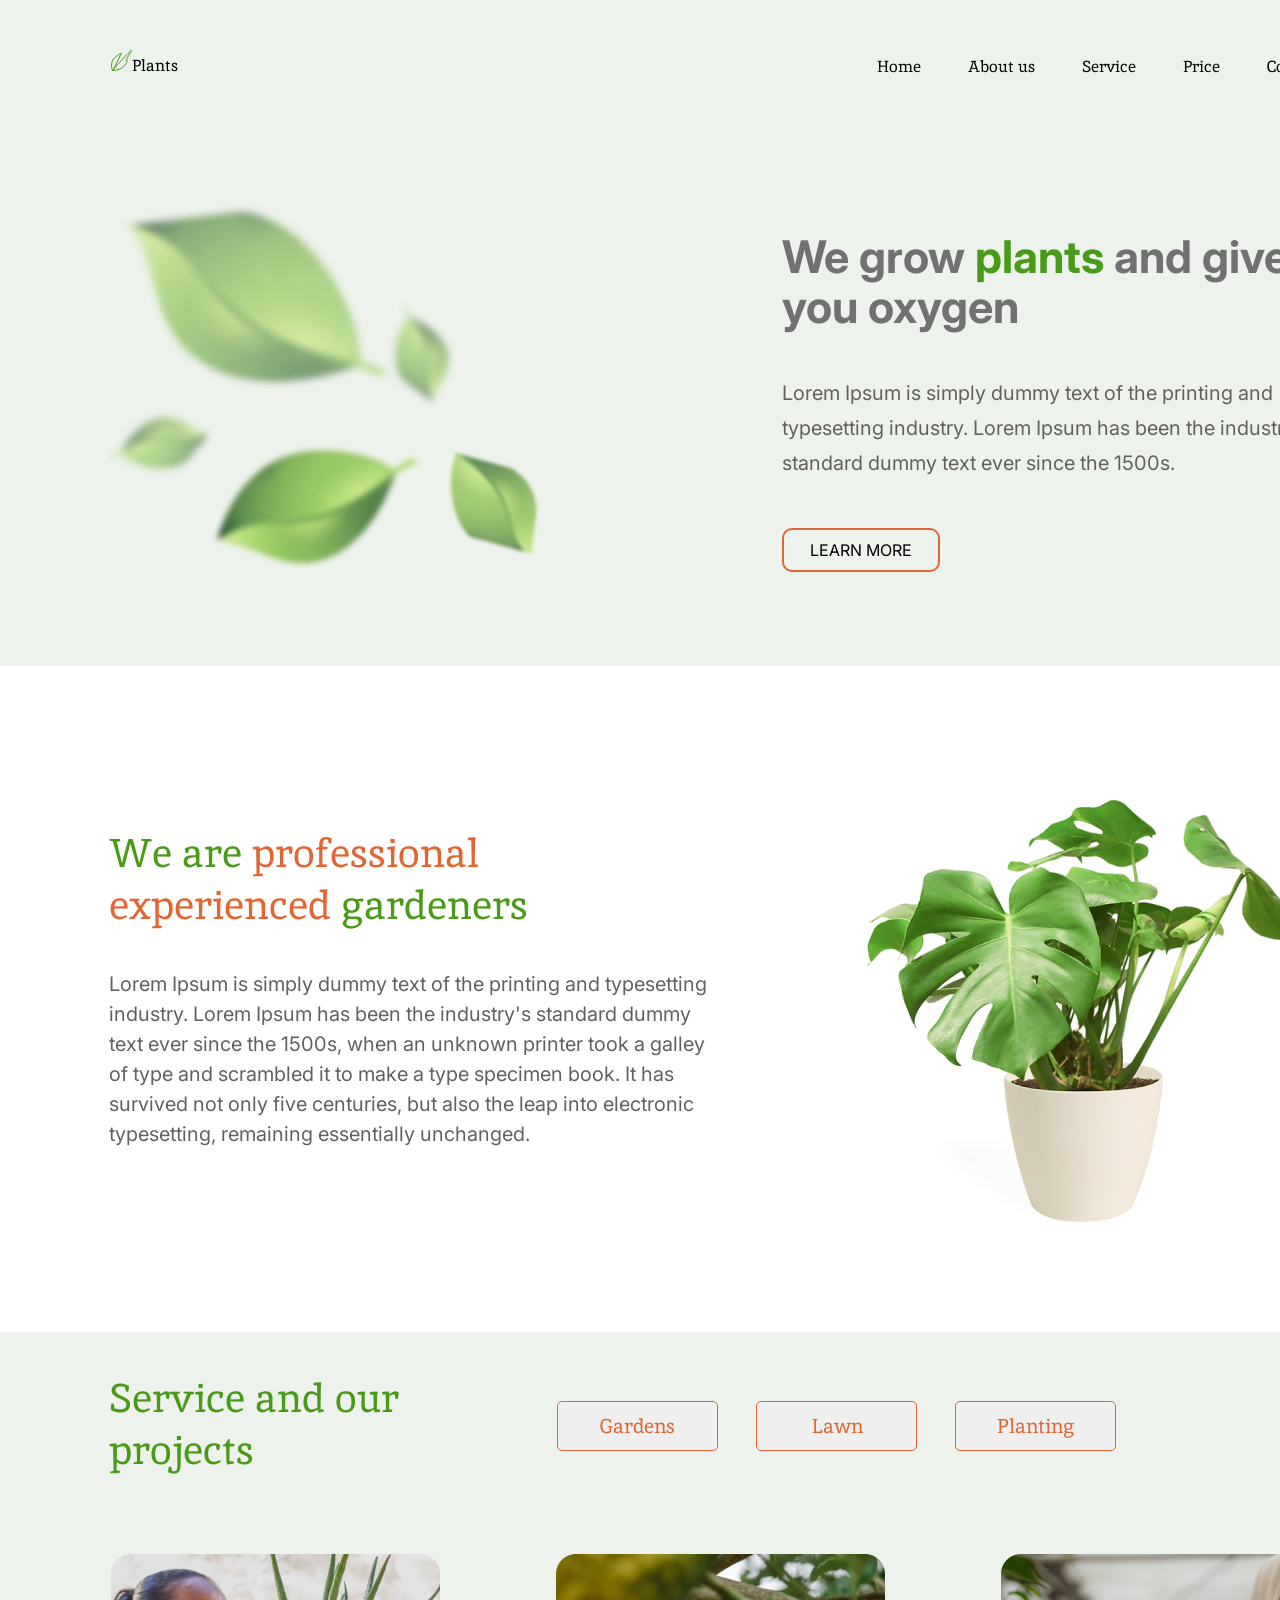
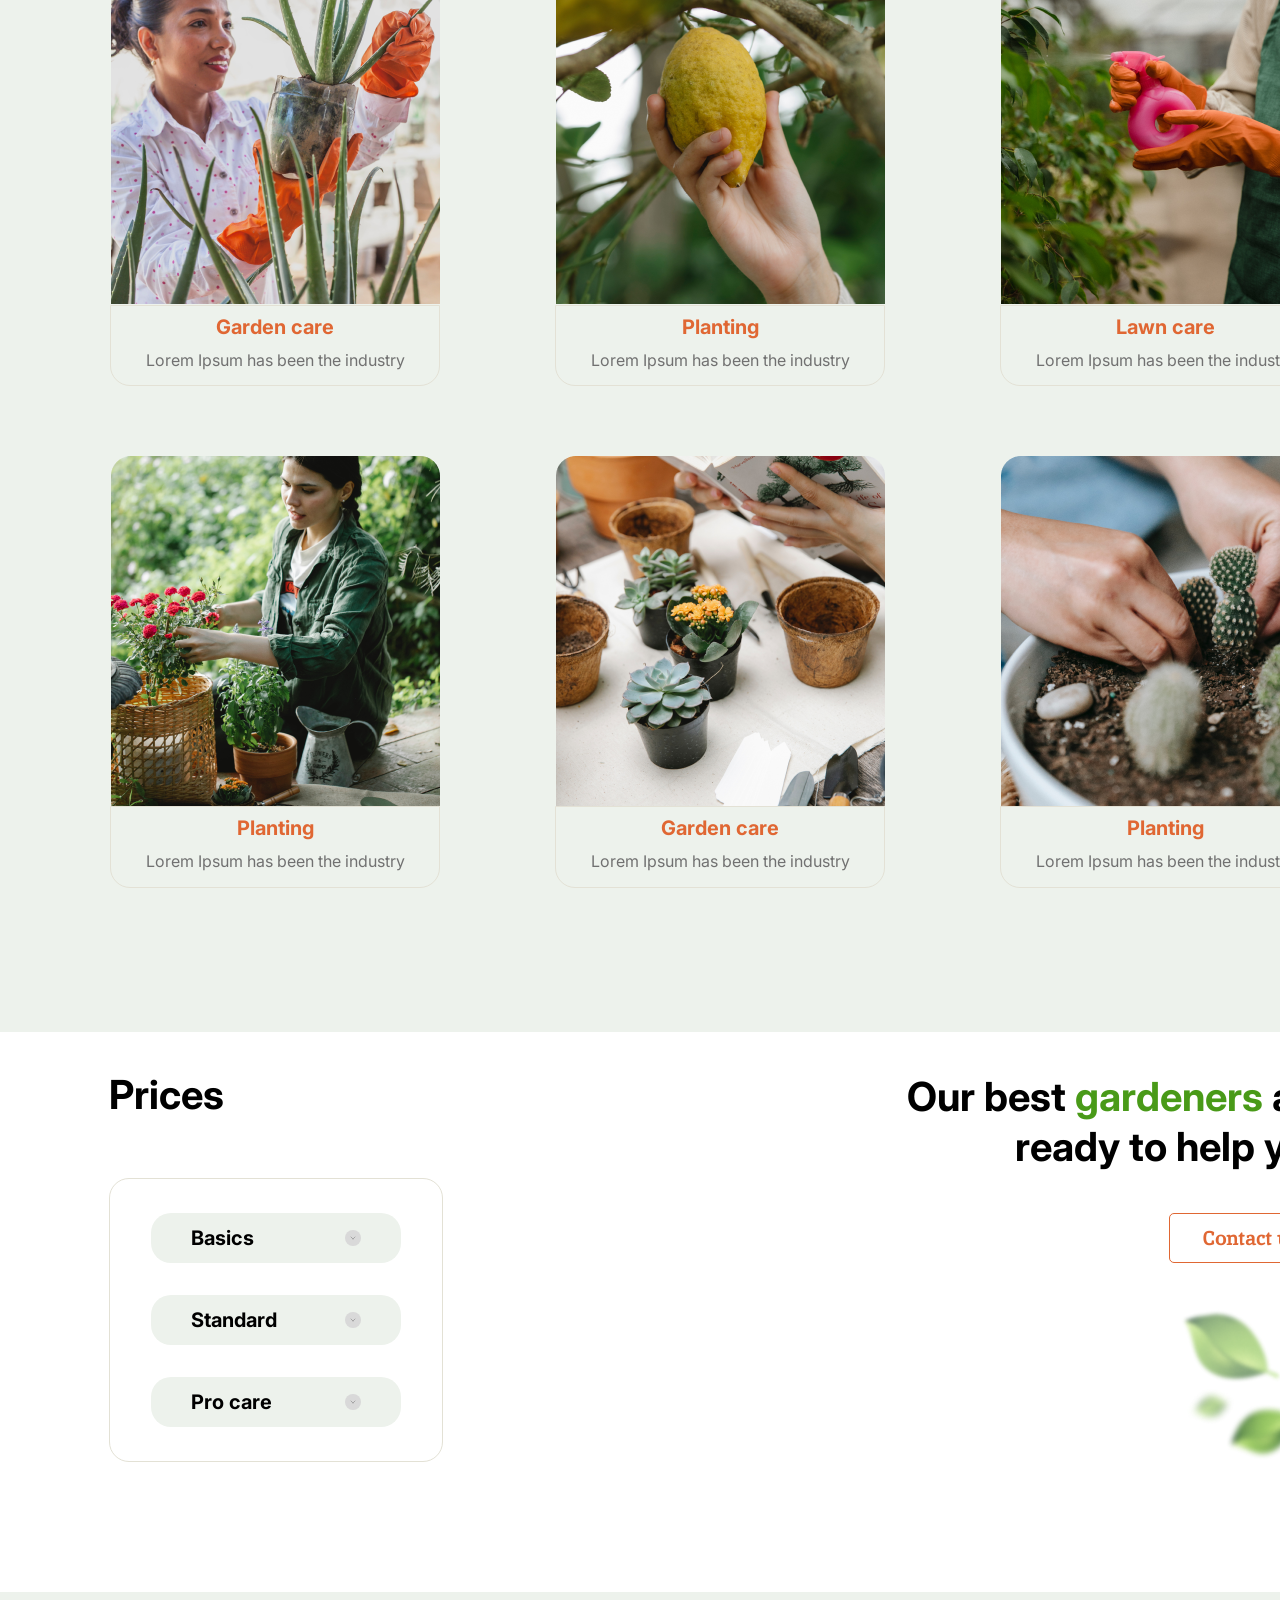
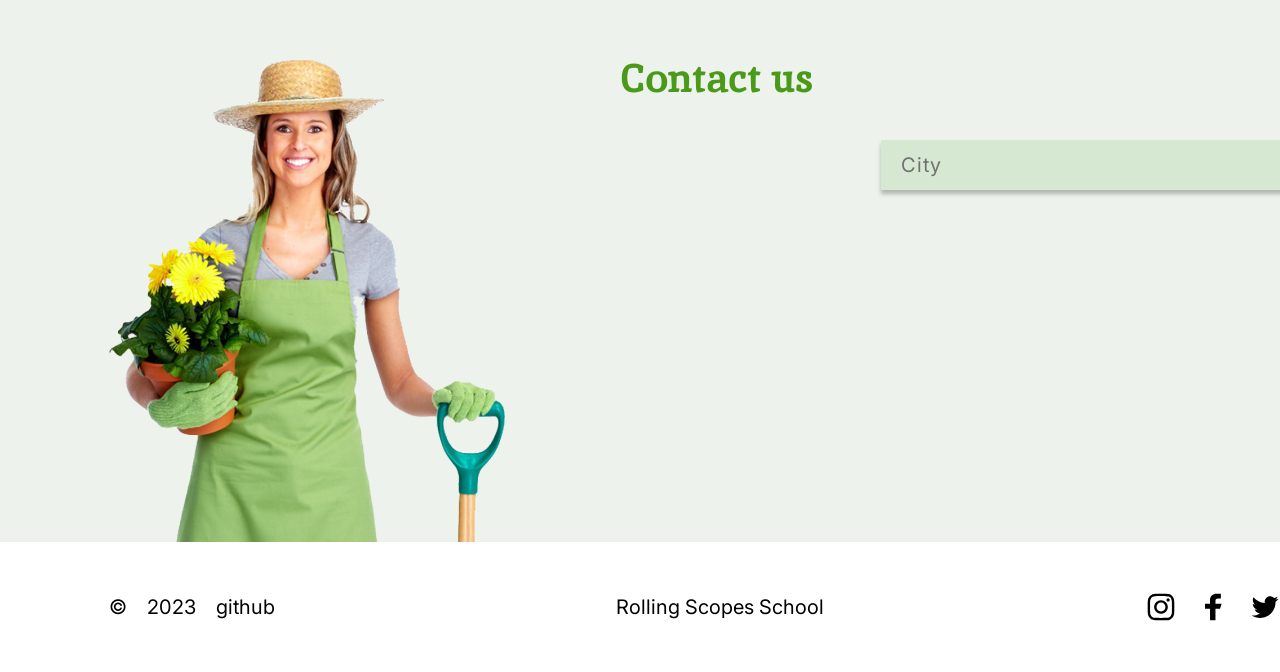
<file: Plants/index.html>
<!DOCTYPE html>
<html lang="en">
<head>
    <meta charset="UTF-8">
    <meta http-equiv="X-UA-Compatible" content="IE=edge">
    <link rel="icon" href="assets/img/png/favicon.ico" type="image/x-icon">
    <link rel="preconnect" href="https://fonts.googleapis.com">
    <link rel="preconnect" href="https://fonts.gstatic.com" crossorigin>
    <link href="https://fonts.googleapis.com/css2?family=Inika:wght@400;700&display=swap" rel="stylesheet">
    <link rel="preconnect" href="https://fonts.googleapis.com">
    <link rel="preconnect" href="https://fonts.gstatic.com" crossorigin>
    <link href="https://fonts.googleapis.com/css2?family=Inter:wght@400;700&display=swap" rel="stylesheet">
    <link rel="stylesheet" href="css/normalize.css"><meta name="viewport" content="width=device-width, initial-scale=1.0">
    <link rel="stylesheet" href="css/style.css">
    <title>Plants</title>
</head>
<body class="body">
    <header class="header">
            <h3 class="logo">Plants</h3>
            <nav>
                <ul class="nav-list">
                    <li><a href="#welcome" class="nav-links">Home</a></li>
                    <li><a href="#about-us" class="nav-links">About us</a></li>
                    <li><a href="#service" class="nav-links">Service</a></li>
                    <li><a href="#price" class="nav-links">Price</a></li>
                    <li><a href="#contacts" class="nav-links">Contacts</a></li>
                </ul>
           </nav>
    </header>
    <main class="main">
        <section class="welcome" id="home">  
            <div class="img-leafs">
                <img src="assets/img/png/leafs.png" alt="leafs">
            </div>
            <div class="welcome-text-block">
                <h1 class="welcome-header">We grow <span class="word-plants">plants</span> and give you oxygen</h1>
                <p class="welcome-paragraph">Lorem Ipsum is simply dummy text of the
                    printing and typesetting industry. Lorem
                    Ipsum has been the industry's standard 
                    dummy text ever since the 1500s.</p>
                <button type="button" class="welcome-button">Learn more</button>    
            </div>
        </section>
        <section class="about" id="about-us">
            <div class="about-text-block">
                <h2 class="about-header">We are <span class="highlighted-professional-experienced">professional<br> experienced</span> gardeners</h2>
                <p class="about-paragraph">Lorem Ipsum is simply dummy text of the 
                    printing and typesetting industry. Lorem 
                    Ipsum has been the industry's standard dummy
                    text ever since the 1500s, when an unknown 
                    printer took a galley of type and scrambled
                    it to make a type specimen book. It has 
                    survived not only five centuries, but also
                    the leap into electronic typesetting, 
                    remaining essentially unchanged.</p>
            </div>
            <div class="img-houseplant1">
                <img src="assets/img/png/houseplant 1.png" alt="plant">
            </div>
        </section>
        <section class="service" id="service">
            <div class="service-header">
                <h2 class="service-title">Service and our projects</h2>
                <div class="service-buttons">
                    <button>Gardens</button>
                    <button>Lawn</button>
                    <button>Planting</button>
                </div>
            </div>
            <div class="section-content">
                <div class="section-image section-image-1">
                    <div>
                        <img src="assets/img/png/first.png" alt="image">
                    </div>
                    <div class="section-border">
                        <h3 class="section-image-title">Garden care</h3>
                        <p class="section-paragraph">Lorem Ipsum has been the industry</p>
                    </div>
                </div>
                <div class="section-image section-image-2">
                    <div>
                        <img src="assets/img/png/first (1).png" alt="image">
                    </div>
                    <div class="section-border">
                        <h3 class="section-image-title">Planting</h3>
                        <p class="section-paragraph">Lorem Ipsum has been the industry</p>
                    </div>
                </div>
                <div class="section-image section-image-3">
                    <div>
                        <img src="assets/img/png/first (2).png" alt="image">
                    </div>
                    <div class="section-border">
                        <h3 class="section-image-title">Lawn care</h3>
                        <p class="section-paragraph">Lorem Ipsum has been the industry</p>
                    </div>
                </div>
                <div class="section-image section-image-4">
                    <div>
                        <img src="assets/img/png/first (3).png" alt="image">
                    </div>
                    <div class="section-border">
                        <h3 class="section-image-title">Planting</h3>
                        <p class="section-paragraph">Lorem Ipsum has been the industry</p>
                    </div>
                </div>
                <div class="section-image section-image-5">
                    <div>
                        <img src="assets/img/png/first (4).png" alt="image">
                    </div>
                    <div class="section-border">
                        <h3 class="section-image-title">Garden care</h3>
                        <p class="section-paragraph">Lorem Ipsum has been the industry</p>
                    </div>
                </div>
                <div class="section-image section-image-6">
                    <div>
                        <img src="assets/img/png/first (5).png" alt="image">
                    </div>
                    <div class="section-border">
                        <h3 class="section-image-title">Planting</h3>
                        <p class="section-paragraph">Lorem Ipsum has been the industry</p>
                    </div>
                </div>
            </div>
        </section>
        <section class="prices" id="price">
            <div class="prices-content">
                <h3 class="price-title">Prices</h3>
                <div class="tariff">
                    <div class="all-elements">
                        <div class="price-element">
                            <span class="price-element-text">Basics</span>
                            <button class="price-btn"></button>
                        </div>
                        <div class="price-element">
                            <span class="price-element-text">Standard</span>   
                            <button class="price-btn"></button>
                        </div>
                        <div class="price-element">
                            <span class="price-element-text">Pro care</span>
                            <button class="price-btn"></button>
                        </div>
                    </div>
                </div>
            </div>
            <div class="price-content-2">
                <h2 class="price-title price-title-2">Our best <span class="gardeners">gardeners</span> are ready to help you</h2>
                <div class="contact-us-btn">
                    <button class="contact-us-price-btn">Contact us</button>
                </div>
                <div>
                    <img src="assets/img/png/leafs prices.png" alt="leafs" class="leafs-prices">
                </div>
            </div>
        </section>
        <section class="contacts" id="contacts">
            <div class="contact-image">
                <img src="assets/img/png/contact_woman 1.png" alt="woman" class="contact-woman">
            </div>
            <h2 class="contact-title">Contact us</h2>
            <div class="choose-city">
                <span class="city">City</span>
                <div class="button-contact">
                        <button class="btn"></button>
                </div>
            </div>
        </section>
    </main>
    <footer class="footer">
        <div class="year-and-git">
           <span>
             &#169;
           </span>
           <span class="year">2023</span>
           <a href="https://github.com/VovaVist" class="git-link" target="_blank">github</a>
        </div>
        <p class="footer-paragraph"><a href="https://rs.school/js-stage0/" target="_blank" class="rs-link">Rolling Scopes School</a></p>
        <div class="social-networks">
            <ul class="social-networks-list">
                <li><a href="https://www.instagram.com/rsschool_news/" target="_blank"><img src="assets/img/svg/inst 1.svg" alt="inst" class="network-icon"></a></li>
                <li><a href="https://ru-ru.facebook.com/groups/TheRollingScopes/" target="_blank"><img src="assets/img/svg/fb 1.svg" alt="fb" class="network-icon"></a></li>
                <li><a href="https://twitter.com/rollingscopes" target="_blank"><img src="assets/img/svg/tw 1.svg" alt="twitter" class="network-icon"></a></li>
                <li><a href="#" target="_blank"><img src="assets/img/svg/pinterest 1.svg" alt="pint" class="network-icon"></a></li>
            </ul>
        </div>
    </footer>
    <script src="js/index.js"></script>   
</body>
</html>
</file>
<file: Plants/css/style.css>
:root {
    --color-green: #499A18;
    --color-orange: #E06733;
    --color-lightGray: #717171;
    --color-gray: #636060;  
    --color-background: #EDF2Ec;
    --color-linksNav: #010201;
}

html {
    scroll-behavior: smooth;
}

.body {
    width: 1440px;
    min-width: 1440px;
    height: 3870px;
    background-color: var(--color-background);
    margin: auto;
}

.header {
    height: 134px;
    display: flex;
    justify-content: space-between;
    align-items: center;
    background-color: var(--color-background);
    width: 1440px;
    
}
ul.nav-list li {
    display: inline;
    font-family: 'Inika', serif;
    font-weight: 400;
    font-size: 16px;
    margin: 42px 0 42px 43px;
    padding: 0;
    

}

.nav-list {
    list-style: none;
    margin-right: 109px;
}

.nav-links {
    text-decoration: none;
    color: var(--color-linksNav);
}

.nav-links:hover {
    color: var(--color-orange);
    transition: 1s;
}

.logo {
    font-family: 'Inika', serif;
    font-weight: 400;
    font-size: 16px;
    display: flex;
    align-items: baseline;
    margin: 52px 0 61px 111px;
    color: #000000;
     
}
.logo:before {
    content: "";    
    width: 21px;
    height: 21px;
    background: url(../assets/img/svg/logo_vector.svg) center no-repeat;
}

.welcome {
    display: flex;
    justify-content: space-between;
    align-items: flex-start;
    height: 532px;
    width: 1440px;
    font-family: 'Inter', sans-serif;
    background-color: var(--color-background);
    
}

.welcome-header {
    font-size: 45px;
    font-weight: 700;
    line-height: 50px;
    color: var(--color-lightGray);
    margin-bottom: 44px;
}

.word-plants {
    color: var(--color-green);
}

.welcome-paragraph {
    font-size: 20px;
    font-weight: 400;
    line-height: 35px;
    color: var(--color-gray);
    margin-bottom: 47px;
}

.welcome-text-block {
    width: 549px;
    height: 340px;
    margin-right: 109px;
    margin-top: 68px;
}

.welcome-button {
    width: 158px;
    height: 44px;
    text-transform: uppercase;
    font-size: 16px;
    font-weight: 400;   
    background-color: var(--color-background);
    border: #E06733 solid 2px;
    border-radius: 10px;
    
}  

.welcome-button:hover {
    transition: 1s;
    background-color: var(--color-orange);
    color: #FFFFFF;
    cursor: pointer;
}

.img-leafs{
    width: 449px;
    height: 408px;
    margin: 53px 0 62px 100px;
}

.about {
    display: flex;
    justify-content: space-between;
    align-items: flex-start;
    width: 1440px;
    height: 666px;
    background-color: #FFFFFF;
}

.about-header {
    font-family: 'Inika', serif;
    font-weight: 400;
    font-size: 40px;
    line-height: 52px;
    color: var(--color-green);
    margin-bottom: 38px;
}

.highlighted-professional-experienced {
    color: var(--color-orange);
}

.about-text-block {
    width: 605px;
    height: 350px;
    margin: 128px 0 155px 109px;
}

.about-paragraph {
    font-family: 'Inter', sans-serif;   
    font-weight: 400;
    font-size: 20px;
    line-height: 30px;
    color: var(--color-gray);

}

.img-houseplant1 {
    width: 464px;
    height: 479px;
    margin: 93px 109px 94px 0;
}

.service {
    width: 1440px;
    height: 1300px;
    background-color: var(--color-background);
}

.service-header {
    display: flex;
    justify-content: space-between;
}

.service-title {
    width: 306px;
    height: 94px;
    margin-top: 40px;
    margin-left: 109px;
    font-family: 'Inika', serif;
    font-size: 40px;
    font-weight: 400;
    line-height: 52px;
    color: var(--color-green);
}

.service-buttons {
   display: flex;
   margin-top: 69px;
   margin-right: 324px;
    
}

div.service-buttons>button {
    width: 161px;
    height: 50px;
    border: 1px solid var(--color-orange);
    border-radius: 5px;
    font-family: 'Inika', serif;
    font-size: 20px;
    font-weight: 400;
    color: var(--color-orange);
    margin-left: 38px;  
    
}

div.service-buttons>button:hover {
    transition: 1s;
    background-color: var(--color-orange);
    color: #FFFFFF;
    cursor: pointer;
}

.service-photo {
    width: 329px;
    height: 350px;
}

.section-content {
    display: flex;
    flex-wrap: wrap;
    
}

.section-image {
    margin-left: 110px;
    margin-top: 55px;
}

.section-image-2 {
    margin-left: 115px;
}

.section-image-3 {
    margin-left: 115px
}

.section-image-4 {
    margin-top: 70px;
}

.section-image-5 {
    margin-top: 70px;
    margin-left: 115px;
}

.section-image-6 {
    margin-top: 70px;
    margin-left: 115px;
}

.section-image-title {
    text-align: center;
    font-family: 'Inter', sans-serif;
    font-size: 20px;
    font-weight: 700;
    color: var(--color-orange);
    margin-top: 10px;
    margin-bottom: 10px;
}

.section-paragraph {
    margin-top: 12px;
    text-align: center;
    font-family: 'Inter', sans-serif;
    font-size: 16px;
    font-weight: 400;
    color: var(--color-lightGray);
}

.section-border {
    border: 1px solid black;
    margin-top: -4px;
    border-radius: 0px 0px 20px 20px;
    border-color: #E3E1D5;
}

.prices {
    width: 1440px;
    height: 560px;
    border-top: none;
    display: flex;
    justify-content: space-between;
    flex-wrap: wrap;
    background-color: #FFFFFF;
}

.price-title {
    margin-top: 40px;
    margin-left: 109px;
    font-family: 'Inter', sans-serif;
    font-weight: 700;
    font-size: 40px;
    
}

.price-title-2 {
    width: 452px;
    height: 103px;
    line-height: 50px;
    text-align: right;
    
}

.tariff {
    width: 332px;
    height: 282px;
    margin-top: 20px;
    margin-left: 109px;
    border: 1px solid #E3E1D5;
    border-radius: 20px;           
}

.price-btn {
    width: 16px;
    height: 16px;
    margin-right: 40px;
    border-radius: 50%;
    border: none;
    background-color: #D9D9D9;
    background-image: url(../assets/img/svg/arrow-price.svg);
    background-position: center;
    background-repeat: no-repeat;
    cursor: pointer; 
}

.price-element {
    display: flex;
    justify-content: space-between;
    align-items: center;
    margin-bottom: 32px;
    width: 250px;
    height: 50px;
    border-radius: 20px;
    background-color: #EDF2EC;
}

.price-element-text {
    font-family: 'Inter', sans-serif;
    font-weight: 700;
    margin-left: 40px;
    font-size: 20px;
    color: #000000;
}

.all-elements {
    margin-left: 41px;
    margin-top: 34px;
}

.gardeners {
    color: var(--color-green);
}

.prices-content {
    display: flex;
    flex-direction: column;
    
}

.price-content-2 {
    display: flex;
    align-items: flex-end;
    flex-direction: column;
    margin-right: 109px;
}

.contact-us-btn {
    margin-top: 5px;
    margin-right: 0px;
    margin-bottom: 39px;
}

.contact-us-price-btn {
    width: 162px;
    height: 50px;
    border: 1px solid var(--color-orange);
    border-radius: 5px;
    font-family: 'Inika', serif;
    font-size: 20px;
    font-weight: 700;
    color: var(--color-orange);
    margin-left: 38px; 
    background-color: #FFFFFF; 
}

.contact-us-price-btn:hover {
    transition: 1s;
    background-color: var(--color-orange);
    color: #FFFFFF;
    cursor: pointer;    
}

.leafs-prices {
    width: 152px;
    height: 175px;
}

.contacts {
    width: 1440px;
    height: 550px;
    display: flex;
    justify-content: space-between;
    background-color: var(--color-background);
}

.contact-woman {
    width: 400px;
    height: 497px;
    margin-top: 53px;
    margin-left: 109px;
}

.contact-title {
    margin-top: 63px;
    margin-left: 44px;
    font-family: 'Inika', serif;
    font-weight: 700;
    font-size: 40px;
    color: var(--color-green);    
}

.choose-city {
    width: 450px;
    height: 50px;
    display: flex;
    align-items: center;
    justify-content: space-between;
    margin-right: 109px;
    margin-top: 148px;
    background-color: #D6E7D2;
    font-family: 'Inter', sans-serif;
    font-weight: 400;
    font-size: 20px;
    color: var(--color-lightGray);
    box-shadow: 0 4px 4px rgba(0, 0, 0, 0.25);
}

.btn {
    width: 16px;
    height: 16px;
    border-radius: 50%;
    border: none;
    background-color: #AEA1A1;
    background-image: url(../assets/img/svg/arrow.svg);
    background-position: center;
    background-repeat: no-repeat;
    cursor: pointer; 
}

.city {
    padding-left: 20px;
    letter-spacing: 1px;
}

.button-contact {
    padding-right: 35px;
}

.footer {
    width: 1440px;
    height: 130px;
    display: flex;
    align-items: center;
    justify-content: space-between;
    font-family: 'Inter', sans-serif;
    font-weight: 400;
    font-size: 20px;
    color: #000000;
    background-color: #FFFFFF;
}

.year-and-git {
    margin-left: 109px;
}

.git-link {
    text-decoration: none;
    color: #000000;
    margin-left: 15px;
}

.git-link:hover {
    transition: 0.5s;
    color: var(--color-green);
}

.year {
    margin-left: 15px;
}

.footer-paragraph {
    margin-left: 80px;
    
}

.social-networks-list {
    list-style: none;
    display: flex;
}

.social-networks {
    margin-right: 107px;
}

.network-icon {
    width: 32px;
    height: 32px;
    margin-left: 20px;
    margin-top: 4px;
}

.rs-link {
    text-decoration: none;
    color: #000000;
}

.rs-link:hover {
    transition: 0.5s;
    color: var(--color-green);
}
</file>
